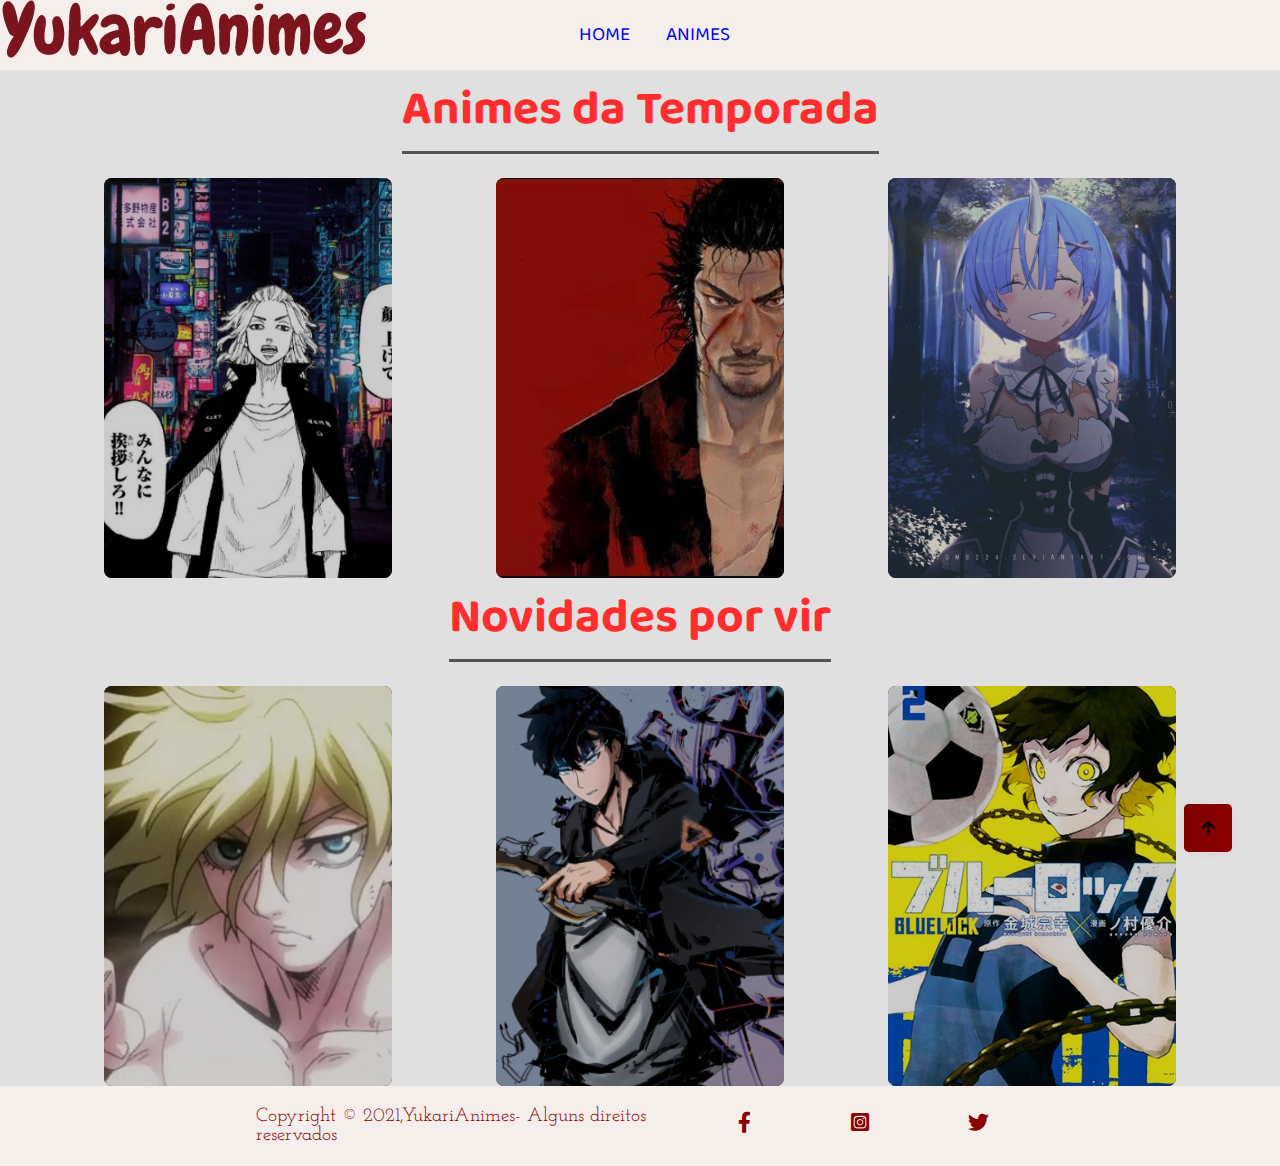
<file: animes.html>
<!DOCTYPE html>
<html lang="en">
<head>
    <meta charset="UTF-8">
    <meta http-equiv="X-UA-Compatible" content="IE=edge">
    <meta name="viewport" content="width=device-width, initial-scale=1.0">
    <title>YukariAnimes- Animes Online HD</title>
    <link rel="stylesheet" href="style2.css">
</head>
<body>
    <ul class="menu-sidebar">
        <li> <a href="index.html">Home</a>  </li>
        <li> <a href="animes.html">Animes</a> </li>
    </ul>


        <section class="sessao-projetos">
            <div class="sessao-header">
                <h1>Animes da Temporada</h1>
            </div>
            </section>
              </div>
                    <div class="projetos">
                        <div class="card">
                            <div class="card-img-wrapper">
                                <img src="revengers.jpg" alt="cartao1">
                            </div>
                            <div class="card-info">
                                <h2>Toyko Revengers</h2>
                                <h3>Mangás/Animes</h3>
                                <p>ndo do trabalho, na volta para casa, enquanto esperava o trem, ele acaba caindo nos trilhos e, de forma repentina, voltando há 12 anos no passado.</p>
                                <button>Saiba Mais</button>
                            </div>
                            </div>
                            <div class="card">
                            <div class="card-img-wrapper">
                                <img src="vagabond.jpg"alt="cartao2">
                            </div>
                            <div class="card-info">
                                <h2>Vagabond</h2>
                                <h3>Mangás/Animes</h3>
                                <p>Baseado no livro Musashi, de Eiji Yoshikawa, tem como protagonista é o lendário espadachim Miyamoto Musashi, conhecido no Japão como sendo o maior samurai de todos os tempos. O mangá é um retrato fictício da vida de Musashi</p>
                                <button>Saiba Mais</button>
                                </div>
                            </div>
                            <div class="card">
                            <div class="card-img-wrapper">
                                <img src="rezero (1).jpg" alt="cartao3">
                            </div>
                            <div class="card-info">
                                <h2>Re:Zero</h2>
                                <h3>Mangás/Animes</h3>
                                <p>história de Natsuki Subaru. Este é enviado para um mundo fantástico numa era medieval, onde um cenário típico de um RPG se alia a seres sobrenaturais.</p>
                                <button>Saiba Mais</button>
                            </div>
                        </div>
                    </div>

                    <section class="sessao-projetos">
                        <div class="sessao-header">
                            <h1>Novidades por vir</h1>
                        </div>
                        </section>
                          </div>
                                <div class="projetos">
                                    <div class="card">
                                        <div class="card-img-wrapper">
                                            <img src="ragnarok.jpg" alt="cartao1">
                                        </div>
                                        <div class="card-info">
                                            <h2>Ragnarok</h2>
                                            <h3>Mangás/Animes</h3>
                                            <p>A Netflix revelou durante a Anime Japan 2021, um novo trailer do anime Record of Ragnarok (Shuumatsu no Valkyrie), baseado no mangá criado por por Shinya Umemura e Takumi Fukui.</p>
                                            <button>Saiba Mais</button>
                                        </div>
                                        </div>
                                        <div class="card">
                                        <div class="card-img-wrapper">
                                            <img src="sololeveling.jpg"alt="cartao2">
                                        </div>
                                        <div class="card-info">
                                            <h2>Solo Leveling</h2>
                                            <h3>Mangás/Animes</h3>
                                            <p>Segundo informações do site coreano Hankyung, Solo Leveling pode ganhar uma adaptação para anime. De acordo com matéria o Webtoon tem números gigantes na Coreia e fora do país.</p>
                                            <button>Saiba Mais</button>
                                            </div>
                                        </div>
                                        <div class="card">
                                        <div class="card-img-wrapper">
                                            <img src="blue lock.jpg" alt="cartao3">
                                        </div>
                                        <div class="card-info">
                                            <h2>Blue Lock</h2>
                                            <h3>Mangás/Animes</h3>
                                            <p>Depois de refletirem sobre o estado atual do futebol japonês, a Associação Japonesa de Futebol decide contratar o enigmático e excêntrico técnico Jinpachi Ego para realizar seu sonho de ganhar a Copa do Mundo.</p>
                                            <button>Saiba Mais</button>
                                        </div>
                                    </div>
                                </div>
        
                                

                                <footer>
                                    <div class="footer-content">
                                    <p>
                                         Copyright &copy; 2021,YukariAnimes- Alguns direitos reservados
                                    </p>
                                    <div class="social-list">
                                    <ul>
                                    <li><a href="https://www.facebook.com/"target="_blank"><i class="fab fa-facebook-f"></i></a></li>
                                    <li><a href="https://www.instagram.com/"target="_blank"><i class="fab fa-instagram-square"></i></a></li>
                                    <li><a href="https://twitter.com/"target="_blank"><i class="fab fa-twitter"></i></a></li>
                                    <ul>
                                    </ul>
                                    </div>
                                    </div>
                                    </footer>
                                    
                                    <a href="#" id="link-topo">
                                    <i class="fas fa-arrow-up"></i>
                                    </a>

                                    

</body>
</html>
</file>
<file: style2.css>
@import url('https://fonts.googleapis.com/css2?family=Baloo+Da+2:wght@400;500;600;700;800&family=Josefin+Slab:ital,wght@0,200;0,300;0,400;1,200;1,300&family=Mulish:ital,wght@0,200;0,300;1,200&display=swap');

@import url("https://cdnjs.cloudflare.com/ajax/libs/font-awesome/5.15.2/css/all.min.css");


*{
margin:0%;
padding:0%;
list-style: none;
text-decoration: none;

}

:root{
--font-primary:"Baloo Da 2",serif;
--font-secundary: "Josefin Slab",serif;
--font-action:"Mulish",serif;

}

.menu-sidebar{
    display: flex;
  justify-content: center;
  align-items: center;
  padding: 1rem;
 background-color: #F4EFEA;
  font-family: var(--font-primary);
 background-image: url(yuka.jpg);
 background-repeat: no-repeat;
}

li{
    font-size: 1.2rem;
    text-transform: uppercase;
    color: #8B0000;
    padding: .2rem;
    padding-left: 2rem;
    }
    
    li :hover{
        color: rgb(148, 17, 17);
    }

    body{
      
        background: rgb(224, 224, 224);
        
    }
    

    .sessao-header{
        display: flex;
        align-items: center;
        justify-content: center;
    }
    
    .sessao-header h1{
    font-family: var(--font-primary);
    font-size: 3rem;
    color: #ff2d2d;
    border-bottom: solid 3px #555;
    margin-bottom: 1.5rem;
    
    
    
    }
    
    .conhecimento-header{
        display: flex;
        align-items: center;
    }
    
    .conhecimento-header i{
        font-size: 2.5rem;
        color: #000000;
    }
    
    .conhecimento-header h3{
        font-family: var(--font-secundary);
        font-size: 2rem;
        padding: 1rem;
    }
    
    .conhecimento-text{
    font-family: var(--font-secundary);
    margin-top: 1rem;
    color: rgb(0, 0, 0);
    
    }
    
    .conhecimentos-img-wrapper{
    grid-column: 7/11;
    grid-row: 2/6 ;
    width: 100%;
    }
    
    .conhecimentos-img-wrapper img{
        object-fit: cover;
        width: 100%;
    }
    
    .projetos{
        display: flex;
        justify-content: space-evenly;
    }
    
    .card{
        width: 18rem;
        height: 25rem;
        position: relative;
    }
    
    .card-img-wrapper{
        width: 100%;
        height: 100%;
        background-color: black;
        border-radius: .5rem;
    }
    
    .card-img-wrapper img{
        object-fit: cover;
        width: 100%;
        height: 100%;
        border-radius: .5rem;
    opacity: .8;
    transition: opacity .3s;
    }
    
    .card:hover .card-img-wrapper img{
        opacity: .5;
    }
    
    
    
    
    .card-info{
        position: absolute;
        bottom: 0%;
        opacity: 0;
        visibility: hidden;
        padding: 2rem;
        text-shadow:0.3rem 0.2rem 0.3rem rgba(0,0,0,0.4);
        transition: all .3s;
    }
    
    .card-info h2{
        font-family: var(--font-primary);
        font-size: 2rem;
        font-weight: 500;
        color:white ;
    }
    
    .card-info h3{
        font-family: var(--font-secundary);
        font-weight:bolder;
        color: #ff2d2d;
        margin-bottom: 1.5rem;
    }
    
    .card-info p{
        font-family: var(--font-secundary);
        color:#eee;
        width: 80%;
        font-weight: 400%;
        margin-bottom: 2rem;
    }
    
    .card-info button{
    
    width: 8rem;
    height: 2.5rem;
    background: #ff2d2d;  /* fallback for old browsers */
background: -webkit-linear-gradient(to left, #ff2525, #d60c0c);  /* Chrome 10-25, Safari 5.1-6 */
background: linear-gradient(to left, #ec1010, #eb3535); /* W3C, IE 10+/ Edge, Firefox 16+, Chrome 26+, Opera 12+, Safari 7+ */
    font-family: var(--font-action);
    font-size: 1rem;
    color: rgb(0, 0, 0);
    border-radius: .5rem;
    border: none;
    box-shadow: 0 .1rem .8rem rgba(0,0,0,0.8);
    }
    
    .card:hover .card-info{
        bottom: 2rem;
        opacity: 1;
        visibility: visible;
    }
    
    
.field{
    background: transparent;
    border: none;
    width: 20rem;
    font-size: 1.5rem;
    font-family:var(--font-secundary);
    border-bottom: 1px dashed #636363;
    height: 3rem;
    outline: none;
    margin: 2rem 0;

}

.field-label{
    position: absolute;
    left: 0;
    font-family: var(--font-secundary);
    text-transform: uppercase;
    top: 2rem;
    font-size: 1.2rem;
    transition: all 0.3s;
}

.field:focus ~ label{
top: 0%;
font-size: 1rem;
}


.field:focus{
border-bottom: 1px solid;

    }

.btn-submit{
text-transform: uppercase;
width: 40%;
height: 2rem;
font-size: 1.2rem;
background: #ff2d2d;  /* fallback for old browsers */
background: -webkit-linear-gradient(to left, #ff2525, #d60c0c);  /* Chrome 10-25, Safari 5.1-6 */
background: linear-gradient(to left, #ec1010, #eb3535); /* W3C, IE 10+/ Edge, Firefox 16+, Chrome 26+, Opera 12+, Safari 7+ */
font-family: var(--font-action);
color: rgb(0, 0, 0);
border-radius: 0.5rem;
border: none;
box-shadow: 0 .1rem .8rem rgba(0,0,0,0.8);
}
    
footer{
    width: 100%;
    height: 5rem;
    background-color:#F4EFEA;
    display: flex;
    justify-content: center;
    align-items: center;
}

.footer-content{
    width: 60%;
    display: flex;
    justify-content: space-between;

}

.footer-content p{
    font-family: var(--font-secundary);
    color: #8B0000;
    font-size: 1.2rem;
}

.social-list a{
margin: 0 2rem;
color: #8B0000;
font-size: 1.3rem;
}

.social-list ul{
    display: flex;

}

#link-topo{
    position: fixed;
    right: 3rem;
    bottom: 3rem;
    width: 3rem;
    height: 3rem;
    background: #8B0000;  /* fallback for old browsers */
    background: -webkit-linear-gradient(to left, #8B0000, #800000);  /* Chrome 10-25, Safari 5.1-6 */
    background: linear-gradient(to left, #8B0000, #800000); /* W3C, IE 10+/ Edge, Firefox 16+, Chrome 26+, Opera 12+, Safari 7+ */
    display: flex;
    justify-content: center;
    align-items: center;
    color: black;
    border-radius: .3rem;
    box-shadow: 0 0.1rem 0.6rem #00000009;
}
</file>
